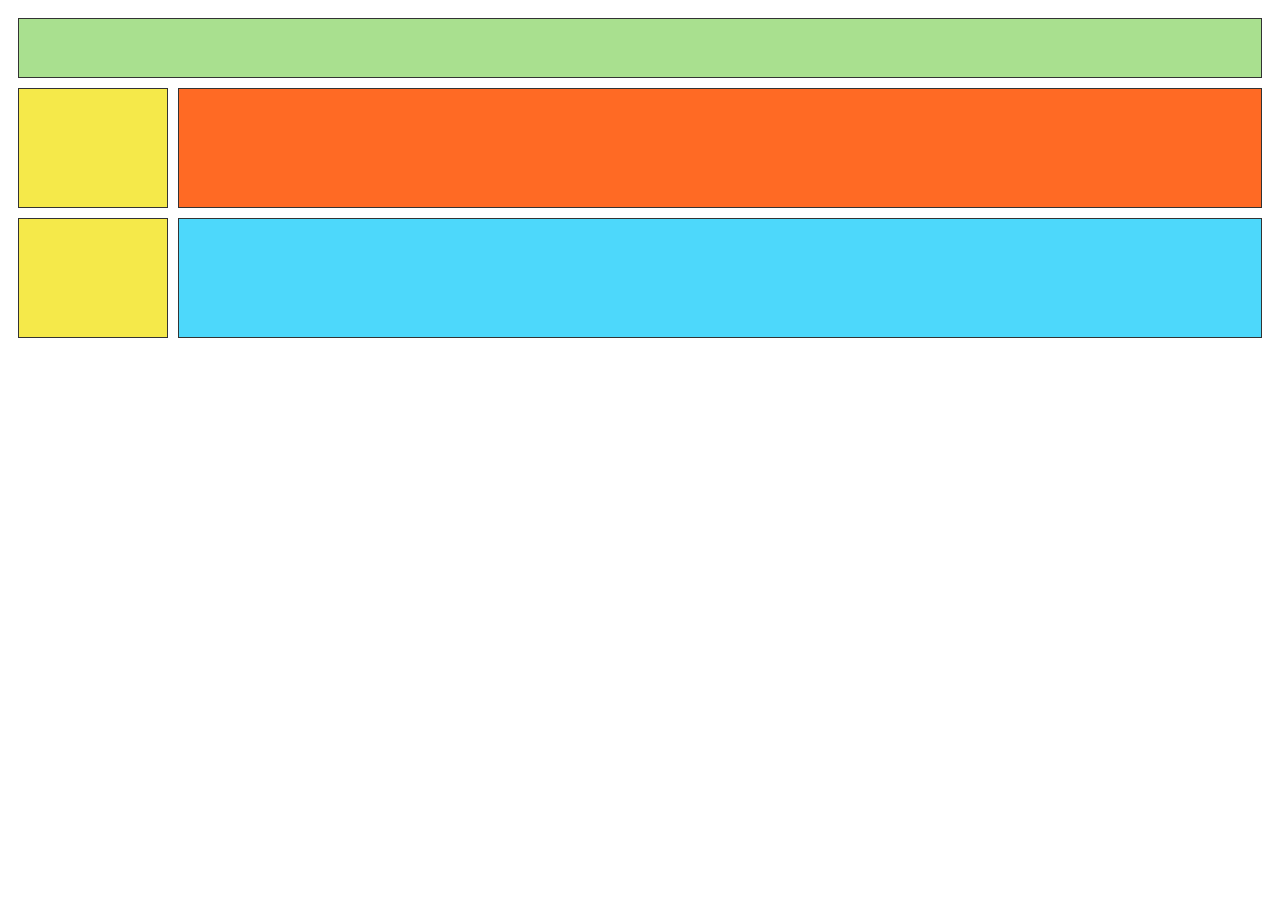
<file: cssbox2.html>
<!DOCTYPE html>
<html>
<head>
  <meta charset="UTF-8">
  <title>cssbox2</title>
  <link rel="stylesheet" href="css/box2.css">
</head>
<body>
  <div class="container">
    <div class="box1"></div>
    <div class="box2"></div>
    <div class="box3"></div>
    <div class="box4"></div>
    <div class="box5"></div>
  </div>
</body>
</html>
</file>
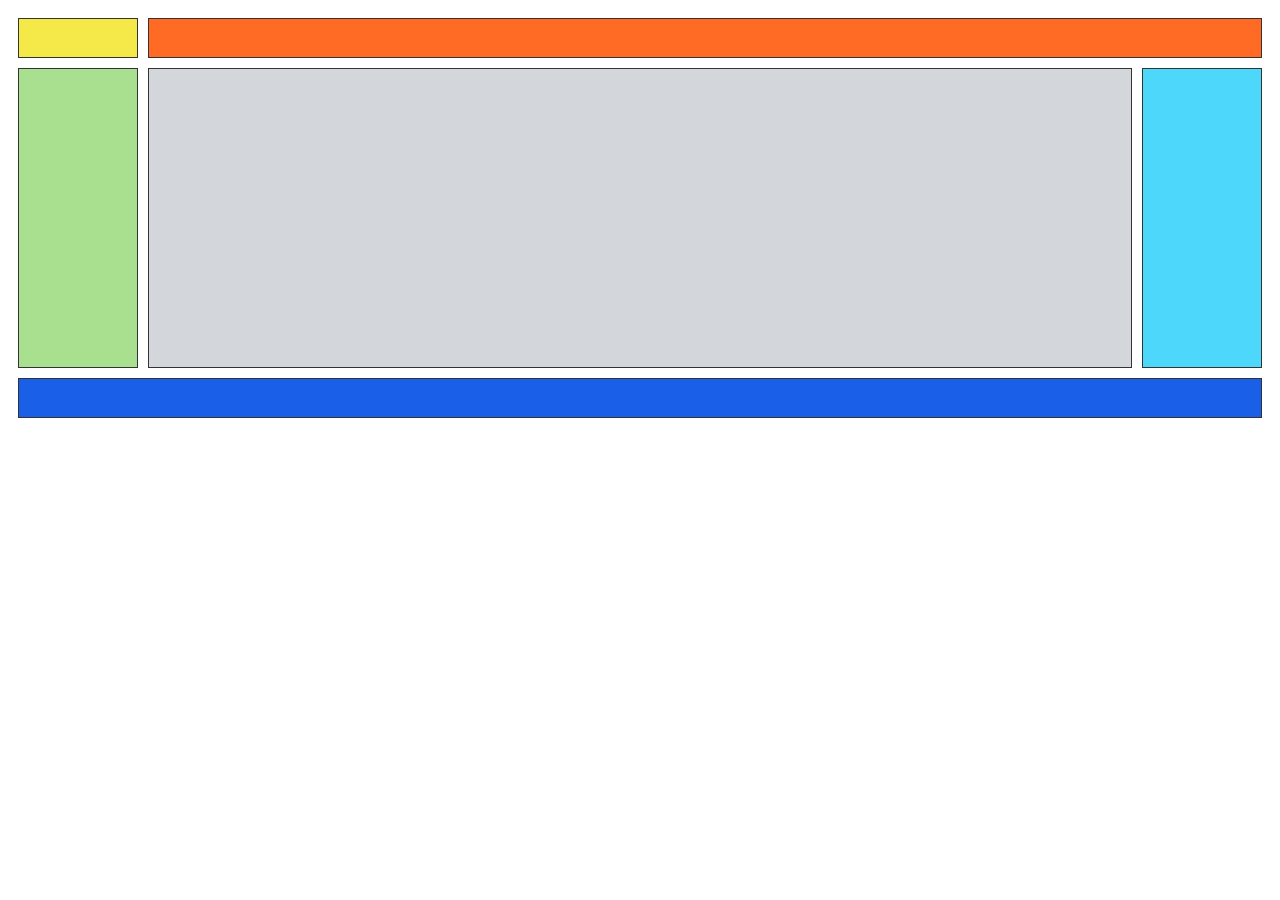
<file: cssbox3.html>
<!DOCTYPE html>
<html>
<head>
  <meta charset="UTF-8">
  <title>cssbox3</title>
  <link rel="stylesheet" href="css/box3.css">
</head>
<body>
  <div class="container">
    <div class="box1"></div>
    <div class="box2"></div>
    <div class="box3"></div>
    <div class="box4"></div>
    <div class="box5"></div>
    <div class="box6"></div>
  </div>
</body>
</html>
</file>
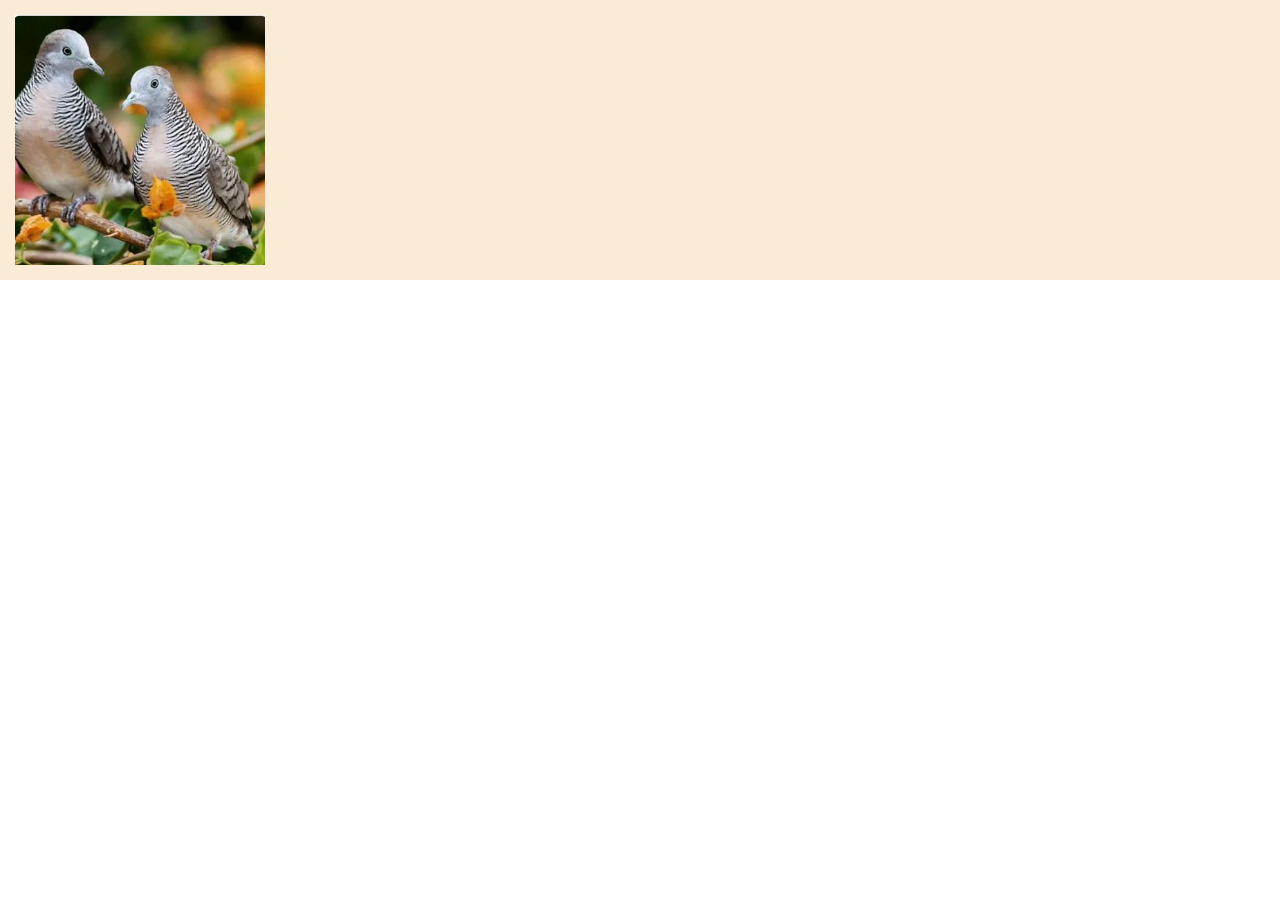
<file: flex.html>
<!DOCTYPE html>
<html>

<head>
  <meta charset="UTF-8">
  <meta name="viewport" content="width=device-width, initial-scale=1">
  <title>Flex</title>
  <link rel="stylesheet" href="/css/flex.css"
</head>
<body>
  <div class="container">
       <img src="img/burung1.png" alt="gambar 1"
       <img src="img/burung2.png" alt="gambar 2"
       <img src="img/burung3.png" alt="gambar 3"
       <img src="img/burung4.png" alt="gambar 4"
  </div>
  
</body>

</html>
</file>
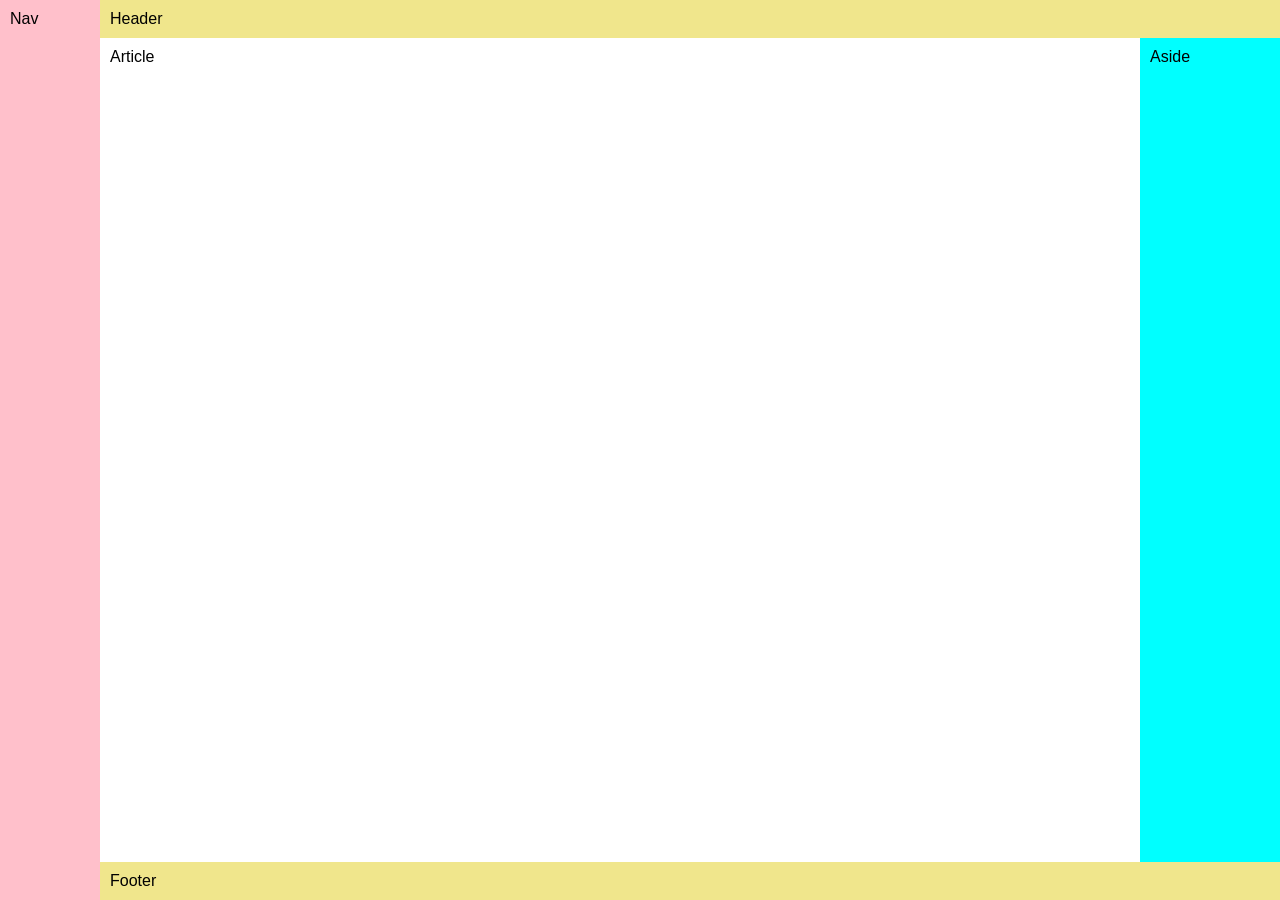
<file: flexbox4a.html>
<!DOCTYPE html>
<html>
<head>
  <meta charset="UTF-8">
  <title>layout flexbox 1</title>
  <link rel="stylesheet" href="css/flexbox4a.css">
</head>
<body>
  <div class="container">
    <nav>Nav</nav>
    <main>
      <header>Header</header>
      <div>
        <article>Article</article>
        <aside>Aside</aside>
      </div>
      <footer>Footer</footer>
    </main>
  </div>
</body>
</html>
</file>
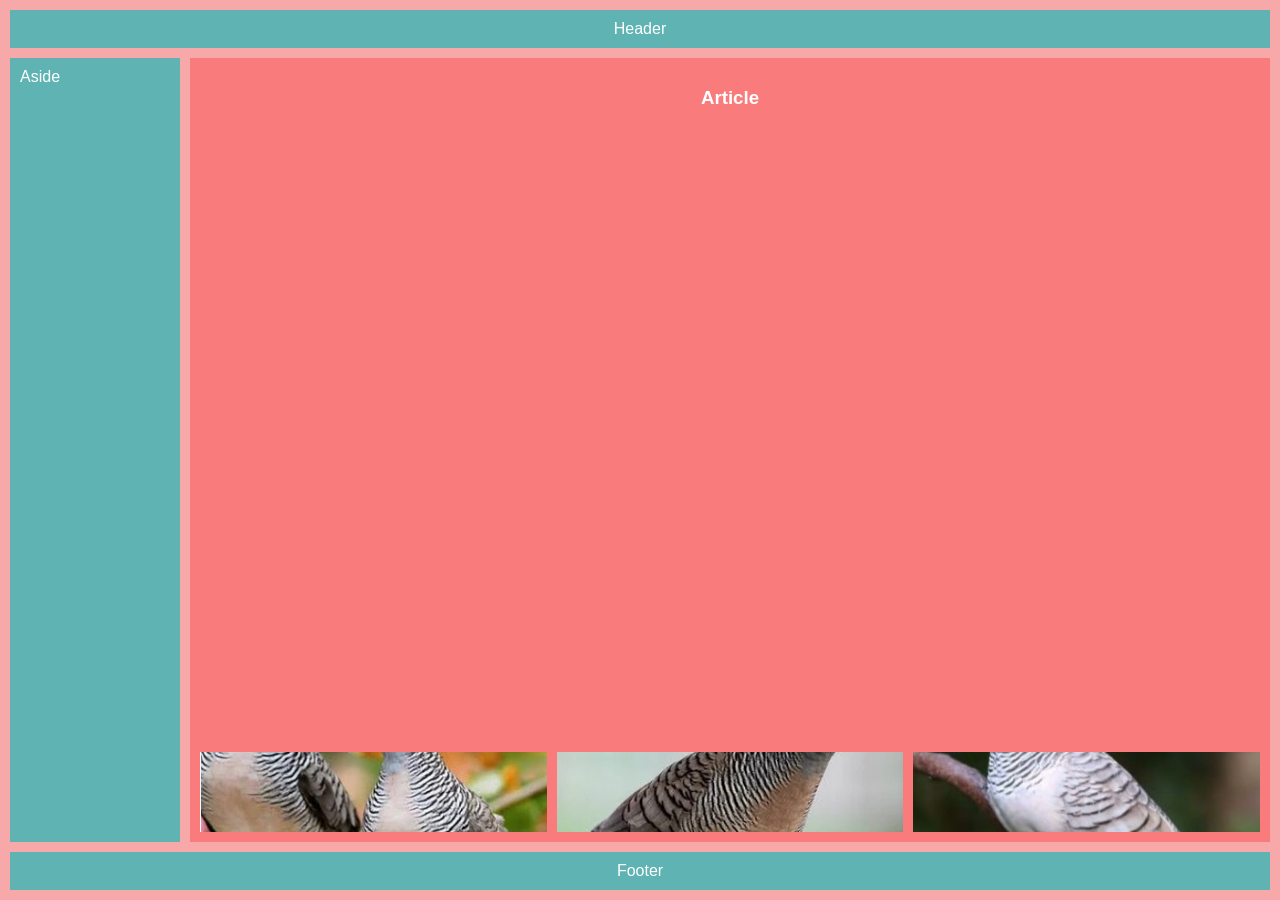
<file: flexbox4b.html>
<!DOCTYPE html>
<html>
<head>
  <meta charset="UTF-8">
  <title>layout flexbox 2</title>
  <link rel="stylesheet" href="css/flexbox4b.css">
</head>
<body>
  <header>Header</header>
  <div>
    <aside>Aside</aside>
    <article>
      <h3>Article</h3>
      <div>
        <img src="img/burung1.png" alt="burung1">
        <img src="img/burung2.png" alt="burung2">
        <img src="img/burung3.png" alt="burung3">
      </div>
    </article>
  </div>
  <footer>Footer</footer>
</body>
</html>
</file>
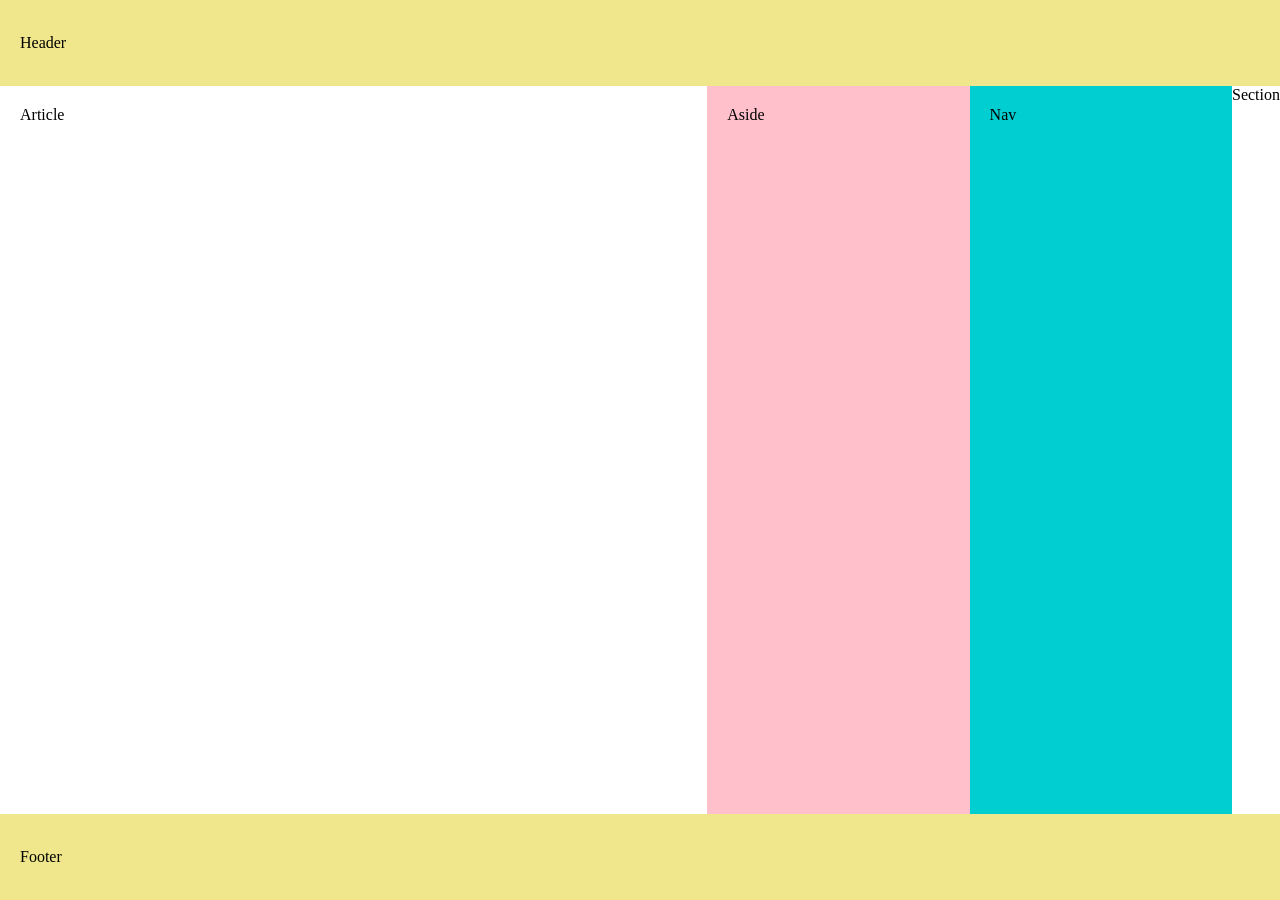
<file: layout.html>
<!DOCTYPE html>
<html>

<head>
  <meta charset="UTF-8">
  <meta name="viewport" content="width=device-width, initial-scale=1">
  <title></title>
  <link rel="stylesheet" href="/css/layout.css"
</head>
<body>
  <header>Header</header>
  <main>
    <article>Article</article>
    <aside>Aside</aside>
    <nav>Nav</nav> <section>
      <p>Section</p>
    </section>
  </main>
  <footer>Footer</footer>
</body>
</html>
</file>
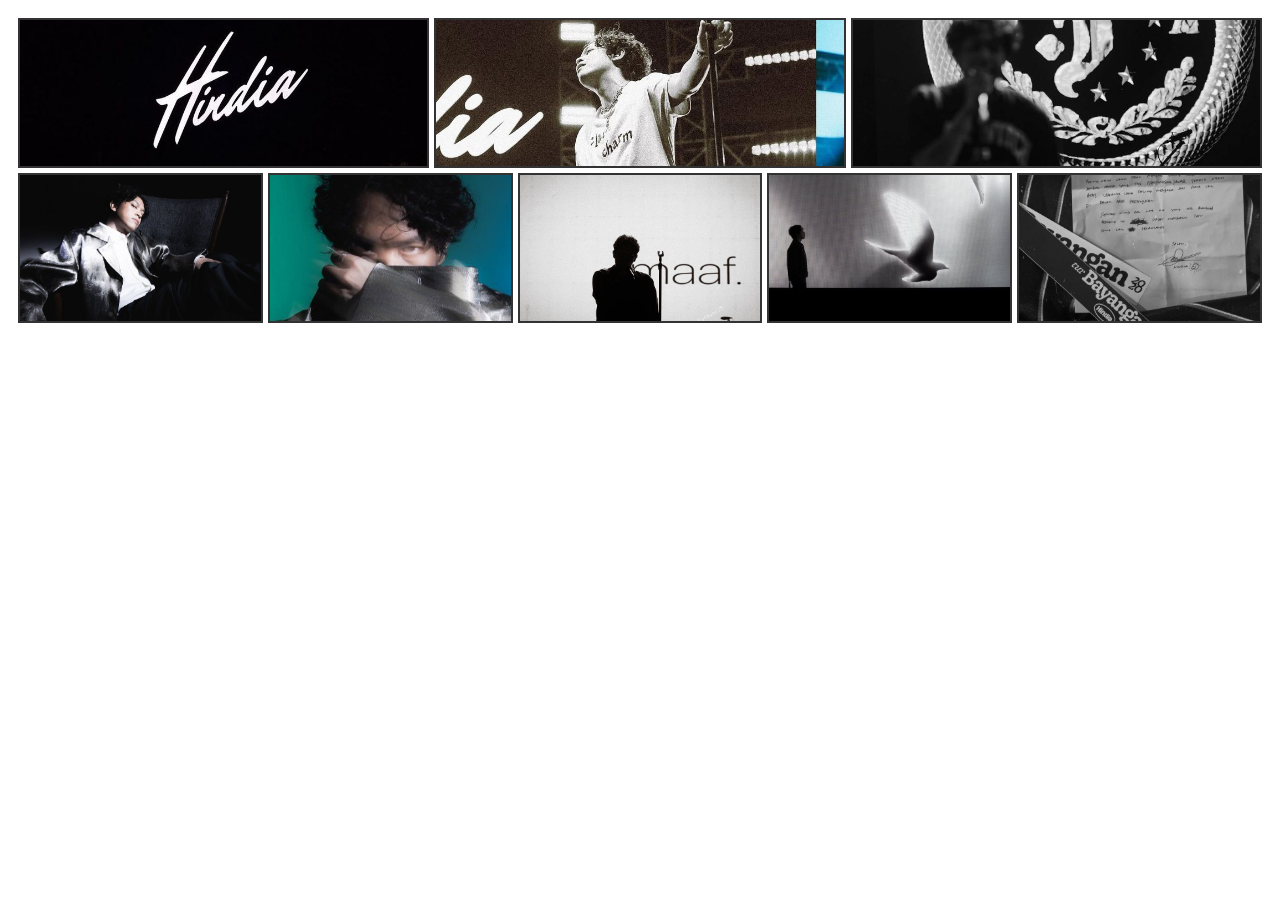
<file: layoutex.html>
<!DOCTYPE html>
<html lang="id">
<head>
  <meta charset="UTF-8">
  <title>Layout Gambar 7</title>
  <link rel="stylesheet" href="css/layoutex.css">
</head>
<body>
  <div class="container">
    <img src="img/foto1a.jpg" alt="Foto 1" class="baris1">
    <img src="img/foto2a.jpg" alt="Foto 2" class="baris1">
    <img src="img/foto3a.jpg" alt="Foto 3" class="baris1">

    <img src="img/foto4a.jpg" alt="Foto 4" class="baris2">
    <img src="img/foto5a.jpg" alt="Foto 5" class="baris2">
    <img src="img/foto6a.jpg" alt="Foto 6" class="baris2">
    <img src="img/foto7a.jpg" alt="Foto 7" class="baris2">
    <img src="img/foto8a.jpg" alt="Foto 8" class="baris2">
  </div>
</body>
</html>
</file>
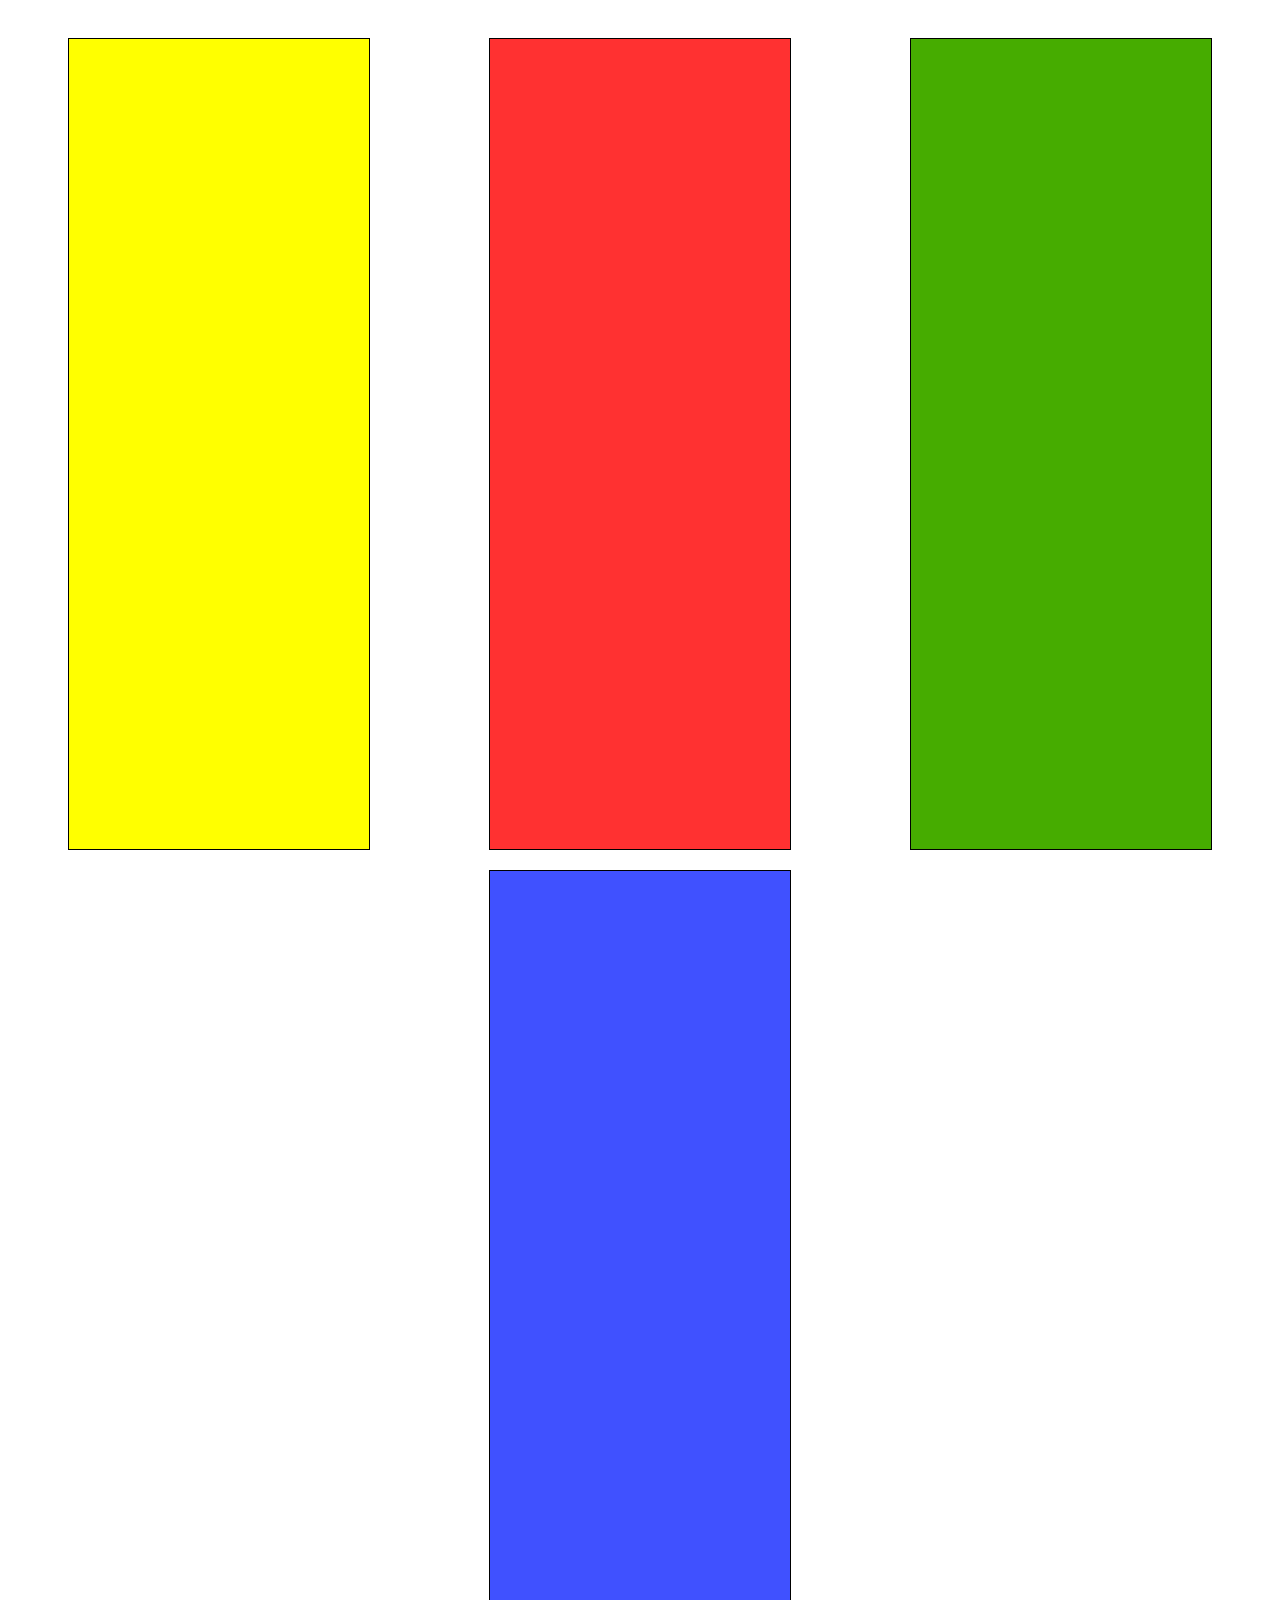
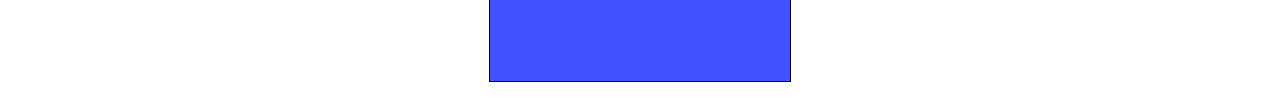
<file: praktikum5.1.html>
<!DOCTYPE html>
<html>
<head>
  <meta charset="UTF-8">
  <meta name="viewport" content="width=device-width, initial-scale=1">
  <title>Box</title>
  <link rel="stylesheet" href="/css/box.css">
</head>
<body>
    <div class="container">
       <div class="box1"></div>
       <div class="box2"></div>
       <div class="box3"></div>
       <div class="box4"></div>
    </div> 
</body>
</html>
</file>
<file: css/box2.css>
.container {
  display: flex;
  flex-wrap: wrap;
  gap: 10px;
  padding: 10px;
}

.box1 {
  width: 100%;
  height: 60px;
  background-color: #a9e08f;
  box-sizing: border-box;
  border: 1px solid #333;
}

.box2 {
  width: 150px;
  height: 120px;
  background-color: #f5e94a;
  box-sizing: border-box;
  border: 1px solid #333;
}

.box3 {
  width: calc(100% - 160px);
  height: 120px;
  background-color: #ff6a24;
  box-sizing: border-box;
  border: 1px solid #333;
}

.box4 {
  width: 150px;
  height: 120px;
  background-color: #f5e94a;
  box-sizing: border-box;
  border: 1px solid #333;
}

.box5 {
  width: calc(100% - 160px);
  height: 120px;
  background-color: #4dd8fb;
  box-sizing: border-box;
  border: 1px solid #333;
}
</file>
<file: css/box3.css>
.container {
  display: flex;
  flex-wrap: wrap;
  gap: 10px;
  padding: 10px;
}

.box1 {
  width: 120px;
  height: 40px;
  background-color: #f5e94a;
  box-sizing: border-box;
  border: 1px solid #333;
}

.box2 {
  width: calc(100% - 130px);
  height: 40px;
  background-color: #ff6a24;
  box-sizing: border-box;
  border: 1px solid #333;
}

.box3 {
  width: 120px;
  height: 300px;
  background-color: #a9e08f;
  box-sizing: border-box;
  border: 1px solid #333;
}

.box4 {
  width: calc(100% - 260px);
  height: 300px;
  background-color: #d3d6da;
  box-sizing: border-box;
  border: 1px solid #333;
}

.box5 {
  width: 120px;
  height: 300px;
  background-color: #4dd8fb;
  box-sizing: border-box;
  border: 1px solid #333;
}

.box6 {
  width: 100%;
  height: 40px;
  background-color: #1a5fe8;
  box-sizing: border-box;
  border: 1px solid #333;
}
</file>
<file: css/flex.css>
body {
  padding: 0;
  margin: 0;
}

.container {
  display: flex;
  justify-content: space-between;
  background: antiquewhite;
  padding: 10px;
}

img {
  width: 250px;
  height: 250px;
  object-fit: cover;
  margin: 5px;
}
</file>
<file: css/flexbox4a.css>
body {
  margin: 0;
  font-family: Arial, sans-serif;
}

.container {
  display: flex;
  height: 100vh;
}

nav {
  width: 80px;
  background-color: pink;
  padding: 10px;
}

main {
  flex: 1;
  display: flex;
  flex-direction: column;
}

header, footer {
  background-color: #f0e68c;
  padding: 10px;
}

main > div {
  flex: 1;
  display: flex;
}

article {
  flex: 1;
  padding: 10px;
}

aside {
  width: 120px;
  background-color: cyan;
  padding: 10px;
}
</file>
<file: css/flexbox4b.css>
body {
  margin: 0;
  padding: 10px;
  box-sizing: border-box;
  min-height: 100vh;
  display: flex;
  flex-direction: column;
  gap: 10px;
  background-color: #f7a8a8;
  font-family: Arial, sans-serif;
  color: white;
}

header, footer {
  background-color: #5fb3b3;
  padding: 10px;
  text-align: center;
}

body > div {
  flex: 1;
  display: flex;
  gap: 10px;
}

aside {
  width: 150px;
  background-color: #5fb3b3;
  padding: 10px;
}

article {
  flex: 1;
  background-color: #f97b7b;
  padding: 10px;
  display: flex;
  flex-direction: column;
  justify-content: space-between;
  text-align: center;
}

article div {
  display: flex;
  gap: 10px;
}

article img {
  flex: 1;
  min-width: 0;
  height: 80px;
  object-fit: cover;
}
</file>
<file: css/layout.css>
* {
  margin: 0;
  padding: 0;
}

body {
  display: flex;
  flex-direction: column;
  min-height: 100vh;
}

header {
  background-color: khaki;
  padding: 34px 20px;
}

main {
  display: flex;
  flex: 1;
}

article {
  background-color: white;
  flex: 3;
  padding: 20px;
}

aside {
  background-color: #ffc0cb;
  flex: 1;
  padding: 20px;
}

nav {
  background-color: #00ced1;
  flex: 1;
  padding: 20px;
}

footer {
  background-color: khaki;
  padding: 34px 20px;
}
</file>
<file: css/layoutex.css>
.container {
  display: flex;
  flex-wrap: wrap;
  gap: 5px;
  padding: 10px;
}

.baris1 {
  width: calc((100% - 10px) / 3);
  height: 150px;
  object-fit: cover;
  box-sizing: border-box;
  border: 2px solid #333;
}

.baris2 {
  width: calc((100% - 20px) / 5);
  height: 150px;
  object-fit: cover;
  box-sizing: border-box;
  border: 2px solid #333;
}
</file>
<file: css/box.css>
.container {
  display: flex;
  justify-content: space-around;
  flex-wrap: wrap;
  align-items: center;
  padding-top: 20px;
}

.box1 {
  width: 300px;
  height: 90vh;
  background-color: yellow;
  margin: 10px;
  border: 1px solid;
}
.box2 {
  width: 300px;
  height: 90vh;
  background-color: #FF3131;
  margin: 10px;
  border: 1px solid;
}
.box3 {
  width: 300px;
  height: 90vh;
  background-color: #46AC00;
  margin: 10px;
  border: 1px solid;
}
.box4 {
  width: 300px;
  height: 90vh;
  background-color: #4051FF;
  margin: 10px;
  border: 1px solid;
}
</file>
